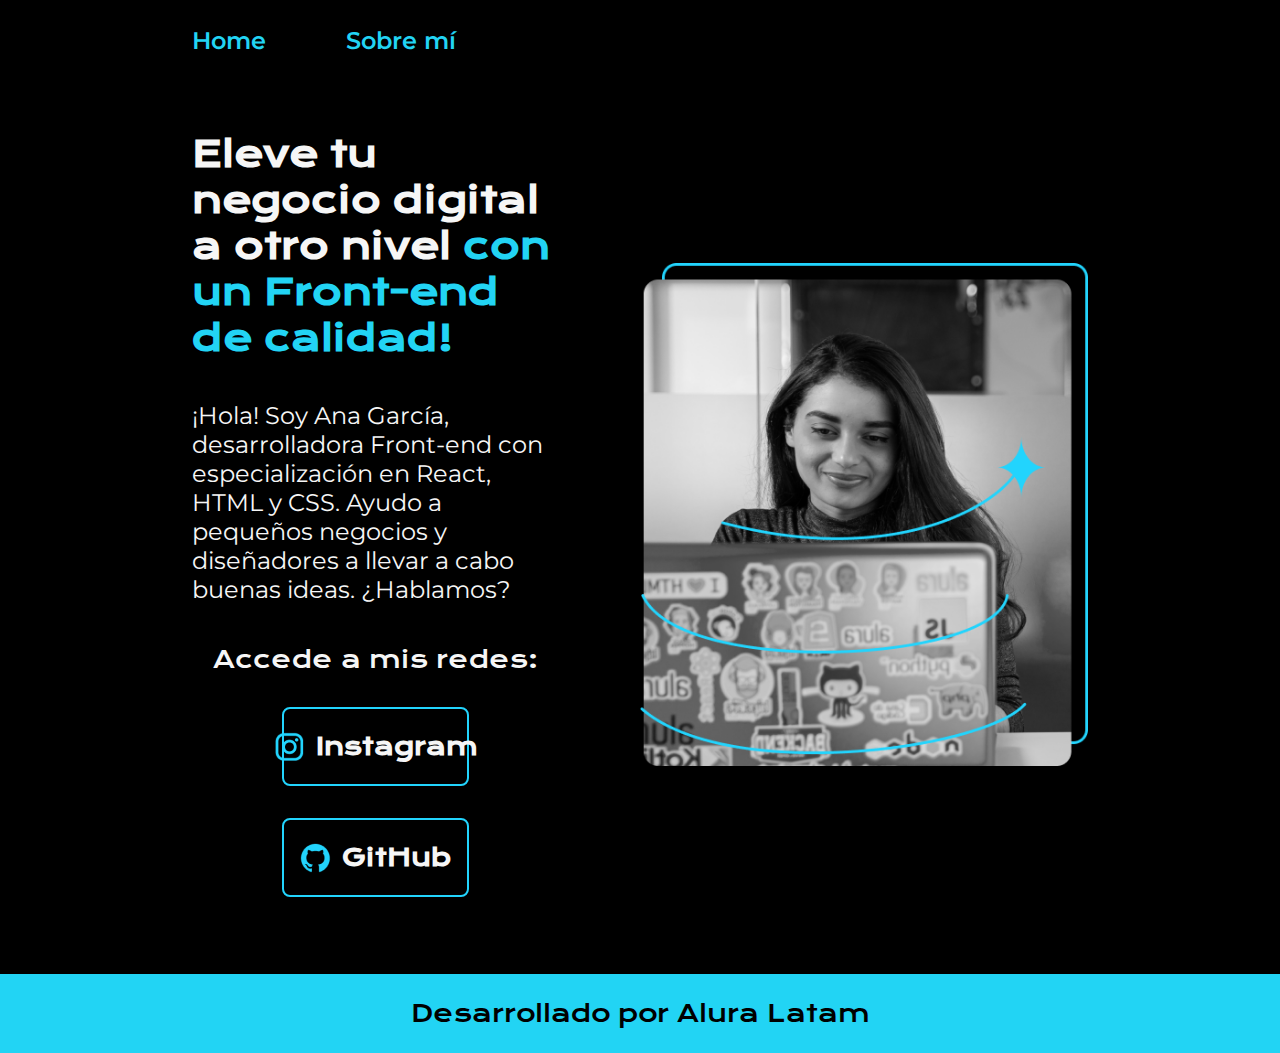
<file: index.html>
<!DOCTYPE html>
<html lang="es-mx">
<head>
    <meta charset="UTF-8">
    <meta name="viewport" content="width=device-width, initial-scale=1.0">
    <title>Portafolio</title>
    <link rel="stylesheet" href="styles/style.css">
</head>
<body>
    <header class="header">
        <nav class="header__menu">
        <a class="header__menu__link" href="index.html">Home</a>
        <a class="header__menu__link" href="about.html">Sobre mí</a>    
        </nav>    
    </header>
    <main class="presentacion">
        <section class="presentacion__contenido">
            <h1 class="presentacion__contenido__titulo">Eleve tu negocio digital a otro nivel 
                <strong class ="titulo-resaltar"> con un Front-end de calidad!
                </strong></h1>
                <p class="presentacion__contenido__texto">¡Hola! Soy Ana García,
                desarrolladora Front-end con especialización en React, HTML y CSS. 
                Ayudo a pequeños negocios y diseñadores a llevar a cabo buenas ideas. ¿Hablamos?
                </p>
                <div class="presentacion__enlaces">
                    <h2 class ="presentacion__enlaces__subtitulo">Accede a mis redes:</h2>
                    <a class="presentacion__enlaces__link" href="https://www.instagram.com/">
                    <img src="./assets/instagram.png">
                    Instagram</a>
                    <a class="presentacion__enlaces__link" href="https://github.com/">
                    <img src="./assets/github.png">
                    GitHub</a>

                </div>
        </section>
        <img class="presentacion__imagen" src="assets/Imagem.png" alt="imagen de Ana García trabajando"> 
    </main>        
    <footer class="footer">
        <p>Desarrollado por Alura Latam</p>
    </footer>
</body>
</html>
</file>
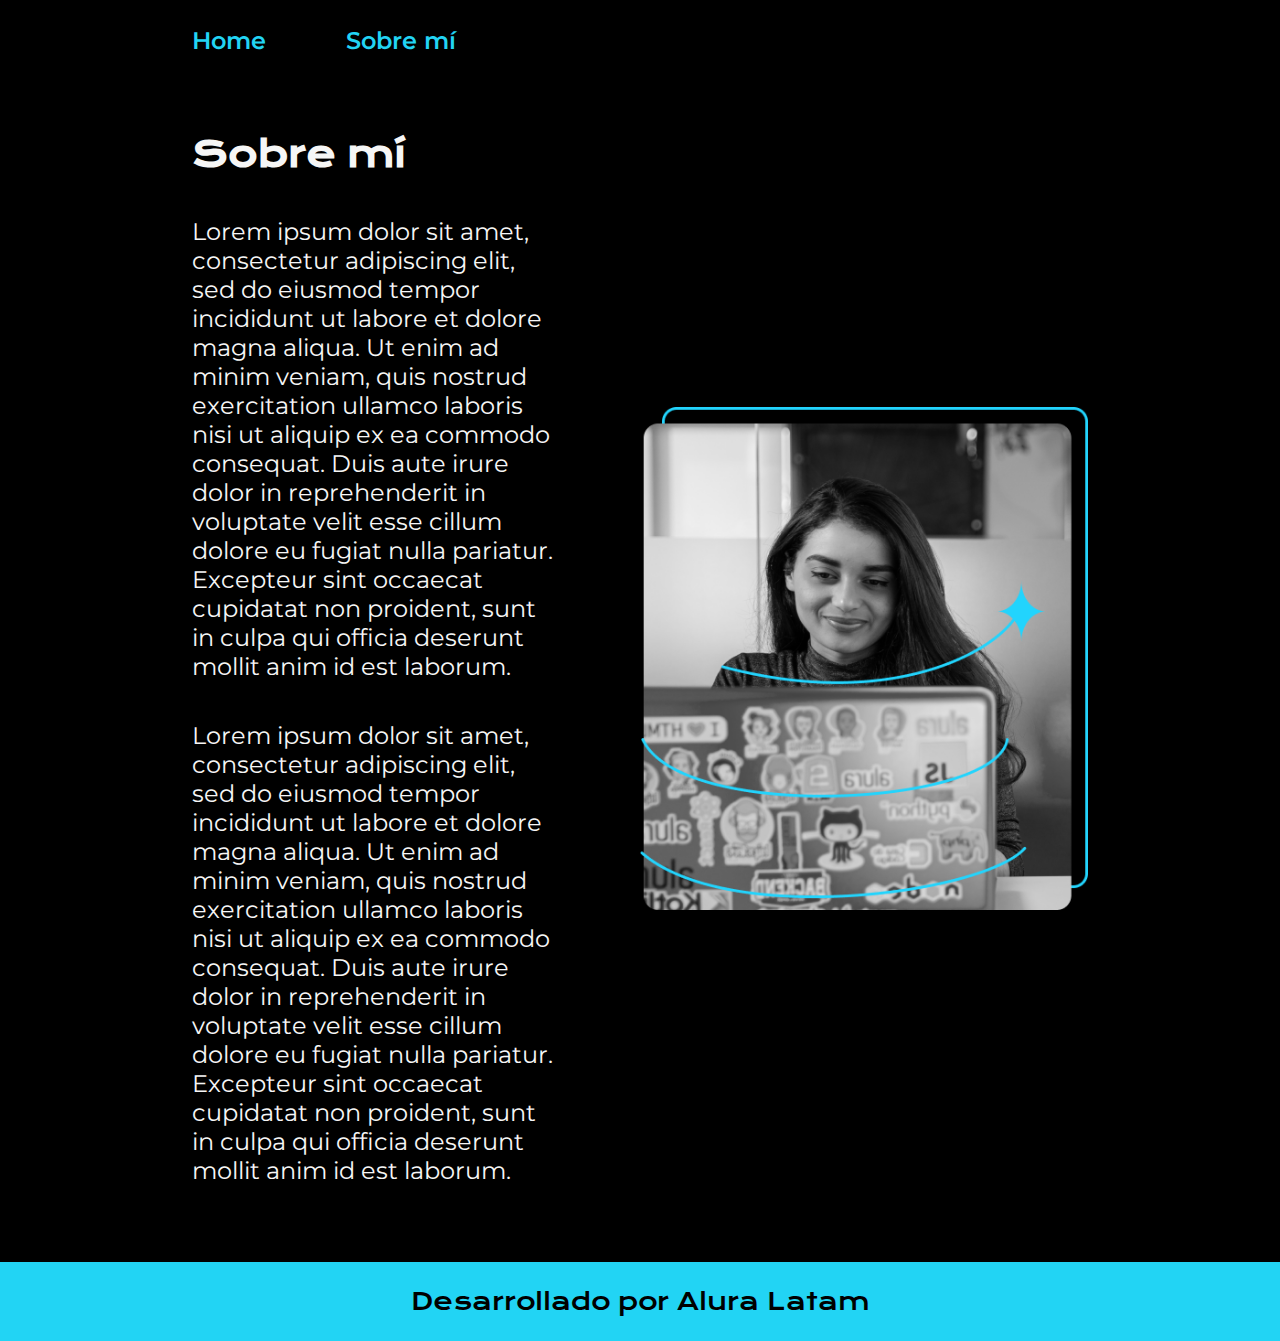
<file: about.html>
<!DOCTYPE html>
<html lang="es-mx">
<head>
    <meta charset="UTF-8">
    <meta name="viewport" content="width=device-width, initial-scale=1.0">
    <title>Sobre mí</title>
    <link rel="stylesheet" href="./styles/style.css">
</head>

<body>
     <header class="header">
        <nav class="header__menu">
        <a class="header__menu__link" href="index.html">Home</a>
        <a class="header__menu__link" href="about.html">Sobre mí</a>    
        </nav>    
    </header>
    <main class="presentacion">
       <section class="presentacion__contenido">
        <h1 class="presentacion__contenido__titulo"> Sobre mí </h1>
        <p class="presentacion__contenido__texto">Lorem ipsum dolor sit amet, consectetur adipiscing elit, sed do eiusmod tempor incididunt ut labore et dolore magna aliqua. 
        Ut enim ad minim veniam, quis nostrud exercitation ullamco laboris nisi ut aliquip ex ea commodo consequat. 
        Duis aute irure dolor in reprehenderit in voluptate velit esse cillum dolore eu fugiat nulla pariatur. 
        Excepteur sint occaecat cupidatat non proident, sunt in culpa qui officia deserunt mollit anim id est laborum.
        </p>
        <p class="presentacion__contenido__texto">Lorem ipsum dolor sit amet, consectetur adipiscing elit, sed do eiusmod tempor incididunt ut labore et dolore magna aliqua. 
        Ut enim ad minim veniam, quis nostrud exercitation ullamco laboris nisi ut aliquip ex ea commodo consequat. 
        Duis aute irure dolor in reprehenderit in voluptate velit esse cillum dolore eu fugiat nulla pariatur. 
        Excepteur sint occaecat cupidatat non proident, sunt in culpa qui officia deserunt mollit anim id est laborum.
        </p>
       </section>



        <img class="presentacion__imagen" src="assets/Imagem.png" alt="imagen de Ana García trabajando"> 
    </main>        
    <footer class="footer">
        <p>Desarrollado por Alura Latam</p>
    </footer>
</body>
</html>
</file>
<file: styles/style.css>
@import url('https://fonts.googleapis.com/css2?family=Krona+One&family=Montserrat:ital,wght@0,100..900;1,100..900&display=swap');

:root{
    --color-primario:#000000;
    --color-secundario:#f6f6f6;
    --color-terciario:#22d4f4;

    --fuente-montserrat: 'Montserrat', sans-serif;
    --fuente-krona: 'Krona One', sans-serif;

}
* {
    padding: 0;
    margin: 0;
}

body{

    box-sizing: border-box;
    background-color: var(--color-primario);
    color: var(--color-secundario);
}

.header{
    padding: 2% 0% 0% 15%;
}

.header__menu{
    display: flex;
    gap: 80px;     
  
}

.header__menu__link{
    font-family: var(--fuente-montserrat);
    font-size: 1.5rem;
    font-weight: 600;
    color: var(--color-terciario);
    text-decoration: none;
}

.presentacion{
    display: flex;
    align-items: center;
    padding: 6% 15%;
    justify-content: space-between;
    gap: 82px;
}

.presentacion__contenido{
    width: 615px;
    display: flex;
    flex-direction: column;
    gap: 40px;
}

.presentacion__contenido__titulo{
    font-size: 2.25rem;
    font-family: var(--fuente-krona);
}

.titulo-resaltar{
    color: var(--color-terciario);
}



.presentacion__contenido__texto{
    font-family: var(--fuente-montserrat);
    font-size: 1.5rem;
}

.presentacion__enlaces{
    display: flex;
    justify-content: space-between;
    flex-direction: column;
    align-items: center;
    gap: 32px;
    font-family: var(--fuente-montserrat);
}

.presentacion__enlaces__subtitulo{
    font-family: var(--fuente-krona);
    font-size: 1.5rem;
    font-weight: 400;
}

.presentacion__enlaces__link{
    width: 50%;
    text-align: center;
    border-radius: 8px;
    font-size: 1.5rem;
    font-weight: 600;
    padding: 21.5px 0;
    text-decoration: none;
    color: var(--color-secundario);
    font-family: var(--fuente-krona);
    border: 2px solid #22d4fd;
    display: flex;
    justify-content: center;
    gap: 10px;
}

.presentacion__enlaces__link:hover{
    background-color: var(--color-primario)
}

.presentacion__imagen{
    width: 50%

}

.footer {
    background-color: var(--color-terciario);
    padding: 24px;
    color: var(--color-primario);
    text-align: center;
    font-family: var(--fuente-krona);
    font-size: 1.5rem;
    font-weight: 400;
}

@media (max-width: 1200px){

    .header{
        padding:10%;
    }

    .header__menu{
        justify-content: center;
    }

    .presentacion{
        flex-direction: column;
        padding: 5%;
    }

    .presentacion__contenido{
        width: auto;
    }
}
</file>
